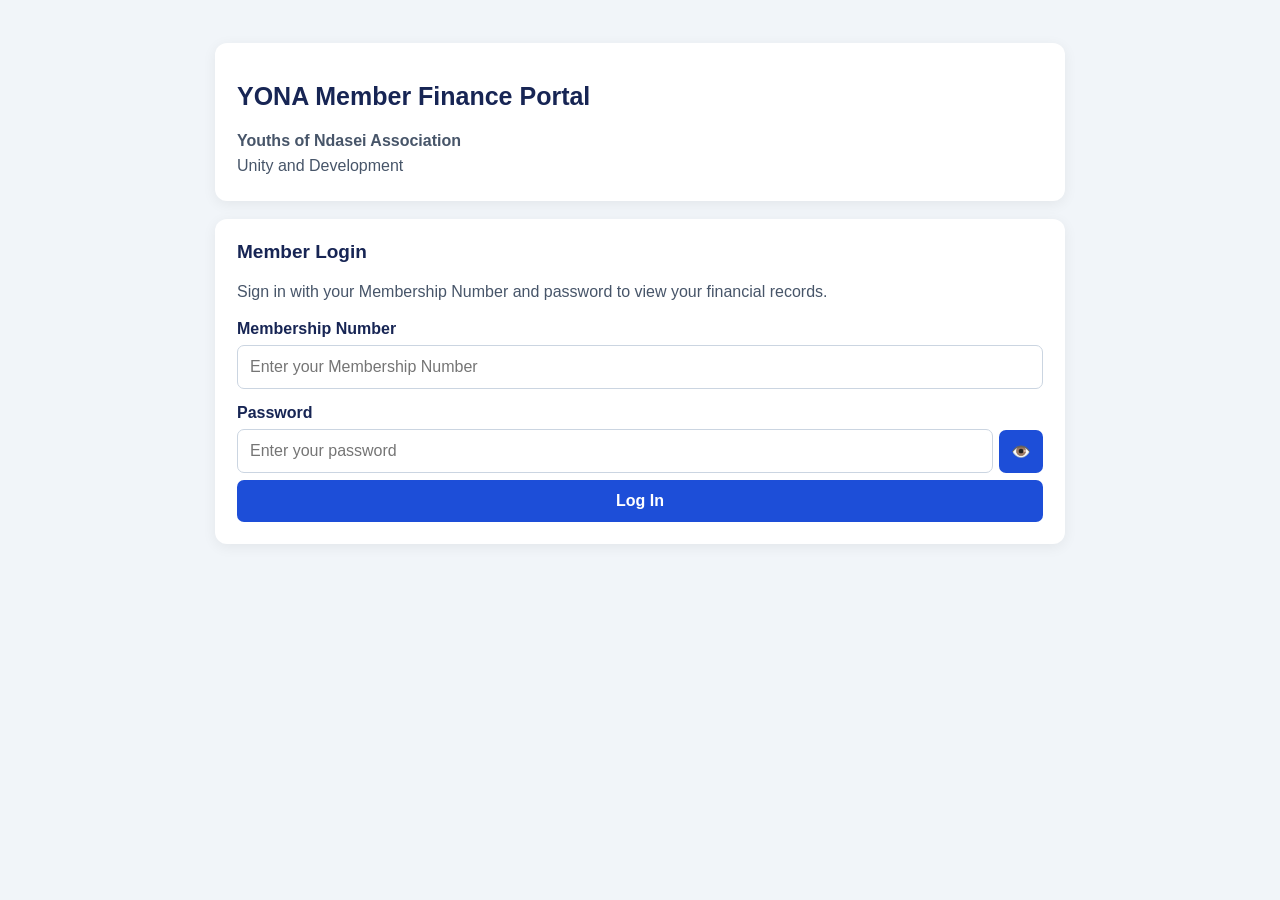
<file: member-portal.html>
<!DOCTYPE html>
<html lang="en">
<head>
<meta charset="UTF-8">
<meta name="viewport" content="width=device-width, initial-scale=1.0">
<title>YONA Member Finance Portal</title>

<style>
* {
  box-sizing: border-box;
}

body {
  margin: 0;
  padding: 18px;
  font-family: Arial, sans-serif;
  background: #f1f5f9;
  color: #172554;
}

.container {
  max-width: 850px;
  margin: 25px auto;
}

.card {
  background: white;
  padding: 22px;
  margin-bottom: 18px;
  border-radius: 12px;
  box-shadow: 0 3px 14px #00000010;
}

h1 { font-size: 25px; }
h2 { font-size: 19px; margin-top: 0; }

.subtitle {
  color: #475569;
  line-height: 1.6;
}

label {
  display: block;
  margin-top: 15px;
  font-weight: bold;
}

input, button {
  width: 100%;
  padding: 12px;
  margin-top: 7px;
  border-radius: 7px;
  font-size: 16px;
}

input { border: 1px solid #cbd5e1; }

button {
  border: 0;
  background: #1d4ed8;
  color: white;
  font-weight: bold;
  cursor: pointer;
}

button:disabled {
  opacity: 0.6;
  cursor: wait;
}

.secondary { background: #475569; }

.hidden { display: none !important; }

.message {
  display: none;
  padding: 12px;
  margin-top: 15px;
  border-radius: 7px;
  overflow-wrap: anywhere;
  white-space: pre-wrap;
}

.success {
  display: block;
  background: #dcfce7;
  color: #166534;
}

.error {
  display: block;
  background: #fee2e2;
  color: #991b1b;
}

.info {
  display: block;
  background: #dbeafe;
  color: #1e40af;
}

.stats {
  display: grid;
  grid-template-columns: repeat(3, minmax(0, 1fr));
  gap: 12px;
}

.stat {
  background: #eff6ff;
  padding: 14px;
  border-radius: 8px;
  overflow-wrap: anywhere;
}

.stat strong {
  display: block;
  font-size: 20px;
  margin-top: 8px;
}

.small {
  font-size: 13px;
  color: #64748b;
  line-height: 1.5;
}

.table-wrap { overflow-x: auto; }

table {
  width: 100%;
  border-collapse: collapse;
  min-width: 580px;
}

th, td {
  padding: 11px;
  text-align: left;
  border-bottom: 1px solid #e2e8f0;
  font-size: 14px;
}

th { background: #eff6ff; }

.empty {
  padding: 20px;
  text-align: center;
  color: #64748b;
}

@media (max-width: 550px) {
  body { padding: 10px; }
  .card { padding: 16px; }
  .stats { grid-template-columns: 1fr; }
}
</style>
</head>

<body>
<div class="container">

  <div class="card">
    <h1>YONA Member Finance Portal</h1>
    <div class="subtitle">
      <strong>Youths of Ndasei Association</strong><br>
      Unity and Development
    </div>
  </div>

  <section id="loginSection" class="card">
    <h2>Member Login</h2>
    <p class="subtitle">
      Sign in with your Membership Number and password
      to view your financial records.
    </p>

    <form id="loginForm">
      <label for="memberNumber">Membership Number</label>
      <input id="memberNumber" type="text"
        autocomplete="username" required
        placeholder="Enter your Membership Number">

     <label for="loginPassword">Password</label>
<div style="display:flex; gap:6px; align-items:center;">
  <input id="loginPassword" type="password"
    autocomplete="current-password" required
    placeholder="Enter your password"
    style="flex:1; min-width:0;">
  <button id="toggleLoginPassword" type="button"
    aria-label="Show password"
    style="width:auto; margin-top:7px;">👁️</button>
</div>
      <button id="loginButton" type="submit">Log In</button>
    </form>

    <div id="loginMessage" class="message" role="status"></div>
  </section>

  <section id="dashboardSection" class="hidden">

    <div class="card">
      <h2>Welcome, <span id="memberName">Member</span></h2>
      <p class="subtitle">
        Membership Number:
        <strong id="memberNumberDisplay"></strong>
      </p>

      <button id="refreshButton" type="button">
        Refresh Financial Records
      </button>

      <button id="logoutButton" class="secondary" type="button">
        Log Out
      </button>

      <div id="dashboardMessage" class="message" role="status"></div>
    </div>

    <div id="passwordSection" class="card hidden">
      <h2>Change Your Password</h2>
      <p class="subtitle">
        Change your temporary password before viewing your records.
        Use at least 10 characters.
      </p>

     <form id="passwordForm">
  <label for="newPassword">New Password</label>
  <div class="password-input-wrap">
    <input
      id="newPassword"
      type="password"
      minlength="10"
      maxlength="128"
      autocomplete="new-password"
      required
    >
    <button type="button" class="password-toggle"
      onclick="togglePasswordVisibility('newPassword', this)"
      aria-label="Show new password">👁️</button>
  </div>

<label for="confirmPassword">Confirm New Password</label>

  <div class="password-input-wrap">
    <input
      id="confirmPassword"
      type="password"
      minlength="10"
      maxlength="128"
      autocomplete="new-password"
      required
    >
    <button type="button" class="password-toggle"
      onclick="togglePasswordVisibility('confirmPassword', this)"
      aria-label="Show confirm password">👁️</button>
  </div>

  <button id="changePasswordButton" type="submit">
    Change Password
  </button>
</form>


      <div id="passwordMessage" class="message" role="status"></div>
    </div>

    <div id="financeSection" class="card hidden">
      <h2>My Financial Summary</h2>

      <div class="stats">
        <div class="stat">
          Total Received
          <strong id="totalReceived">0.00</strong>
        </div>

        <div class="stat">
          Total Paid
          <strong id="totalPaid">0.00</strong>
        </div>

        <div class="stat">
          Net Recorded Amount
          <strong id="netBalance">0.00</strong>
        </div>
      </div>

      <p class="small">
        These figures summarize records returned for your member account.
        They are not an official bank statement.
      </p>
    </div>

    <div id="historySection" class="card hidden">
      <h2>My Financial History</h2>

      <div class="table-wrap">
        <table>
          <thead>
            <tr>
              <th>Date</th>
              <th>Type</th>
              <th>Description</th>
              <th>Direction</th>
              <th>Amount</th>
            </tr>
          </thead>
          <tbody id="financeRows"></tbody>
        </table>
      </div>

      <div id="emptyRecords" class="empty hidden">
        No financial records have been linked to your account yet.
      </div>
    </div>
  </section>
</div>

<script>
"use strict";

const SUPABASE_URL =
  "https://atxeeymireukwbbsczbv.supabase.co";

const SUPABASE_KEY =
  "sb_publishable_Qc3DSCrNuXWmeVOqK_CKoQ_Z_CitoTc";

const FUNCTION_URL =
  SUPABASE_URL + "/functions/v1/yona-member-login";

let memberSession = null;
let memberDetails = null;
let busy = false;

const $ = id => document.getElementById(id);
  
$("toggleLoginPassword").addEventListener("click", () => {
  const password = $("loginPassword");
  const button = $("toggleLoginPassword");
  const show = password.type === "password";

  password.type = show ? "text" : "password";
  button.textContent = show ? "🙈" : "👁️";
  button.setAttribute(
    "aria-label",
    show ? "Hide password" : "Show password"
  );
});
  
function showMessage(id, message, type = "info") {
  const box = $(id);
  box.textContent = message;
  box.className = "message " + type;
}

function hideMessage(id) {
  const box = $(id);
  box.textContent = "";
  box.className = "message";
}

function formatAmount(value) {
  const amount = Number(value);
  if (!Number.isFinite(amount)) return "0.00";

  return amount.toLocaleString("en", {
    minimumFractionDigits: 2,
    maximumFractionDigits: 2
  });
}

function formatDate(value) {
  if (!value) return "—";
  const date = new Date(value);
  return Number.isNaN(date.getTime())
    ? String(value)
    : date.toLocaleDateString();
}

function setButton(button, disabled, text) {
  button.disabled = disabled;
  button.textContent = text;
}

async function callPortal(action, extra = {}) {
  const headers = {
    "Content-Type": "application/json",
    "apikey": SUPABASE_KEY
  };

  if (memberSession) {
    headers["Authorization"] = "Bearer " + memberSession;
  }

  const response = await fetch(FUNCTION_URL, {
    method: "POST",
    headers,
    body: JSON.stringify({ action, ...extra })
  });

  const raw = await response.text();
  let result;

  try {
    result = JSON.parse(raw);
  } catch {
    throw new Error(
      "The server returned an unexpected response. Please try again."
    );
  }

  if (!response.ok || result.success === false) {
    throw new Error(
      result.error || result.message || "The request failed."
    );
  }

  return result;
}

function showDashboard(member) {
  memberDetails = member;

  $("loginSection").classList.add("hidden");
  $("dashboardSection").classList.remove("hidden");

  $("memberName").textContent = member.name || "Member";
  $("memberNumberDisplay").textContent =
    member.member_number || "";

  const mustChange = Boolean(member.must_change_password);

  $("passwordSection").classList.toggle("hidden", !mustChange);
  $("financeSection").classList.toggle("hidden", mustChange);
  $("historySection").classList.toggle("hidden", mustChange);

  if (mustChange) {
    showMessage(
      "passwordMessage",
      "Please change your temporary password before viewing your financial records.",
      "info"
    );
  } else {
    loadRecords();
  }
}

function clearSession() {
  memberSession = null;
  memberDetails = null;

  $("dashboardSection").classList.add("hidden");
  $("loginSection").classList.remove("hidden");

  $("loginForm").reset();
  $("passwordForm").reset();
  $("financeRows").replaceChildren();

  hideMessage("loginMessage");
  hideMessage("dashboardMessage");
  hideMessage("passwordMessage");
}

$("loginForm").addEventListener("submit", async event => {
  event.preventDefault();
  if (busy) return;
  busy = true;

  const button = $("loginButton");
  hideMessage("loginMessage");
  setButton(button, true, "Signing In...");

  try {
    const member_number = $("memberNumber").value.trim();
    const password = $("loginPassword").value;

    const result = await callPortal("login", {
      member_number,
      password
    });

    if (!result.token || !result.member) {
      throw new Error(
        "The server response is missing the member session."
      );
    }

    memberSession = result.token;
    $("loginPassword").value = "";
    showDashboard(result.member);

  } catch (error) {
    showMessage(
      "loginMessage",
      error.message || "Login failed.",
      "error"
    );
  } finally {
    busy = false;
    setButton(button, false, "Log In");
  }
});

$("passwordForm").addEventListener("submit", async event => {
  event.preventDefault();
  if (busy) return;
  busy = true;

  const button = $("changePasswordButton");
  hideMessage("passwordMessage");
  setButton(button, true, "Changing Password...");

  try {
    if (!memberSession || !memberDetails) {
      throw new Error("Please log in again.");
    }

    const newPassword = $("newPassword").value;
    const confirmPassword = $("confirmPassword").value;

    if (newPassword.length < 10 || newPassword.length > 128) {
      throw new Error(
        "Your new password must contain 10 to 128 characters."
      );
    }

    if (newPassword !== confirmPassword) {
      throw new Error("The passwords do not match.");
    }

    const result = await callPortal("change_password", {
      member_id: memberDetails.id,
      new_password: newPassword
    });

    if (result.success === false) {
      throw new Error(
        result.error || "Could not change your password."
      );
    }

    memberDetails.must_change_password = false;
    $("passwordForm").reset();

    $("passwordSection").classList.add("hidden");
    $("financeSection").classList.remove("hidden");
    $("historySection").classList.remove("hidden");

    showMessage(
      "dashboardMessage",
      "Your password has been changed successfully.",
      "success"
    );

    await loadRecords();

  } catch (error) {
    showMessage(
      "passwordMessage",
      error.message || "Could not change your password.",
      "error"
    );
  } finally {
    busy = false;
    setButton(button, false, "Change Password");
  }
});

async function loadRecords() {
  if (!memberSession) return;

  const button = $("refreshButton");
  setButton(button, true, "Loading Records...");
  hideMessage("dashboardMessage");

  try {
    const result = await callPortal("records");
    const records = Array.isArray(result.records)
      ? result.records
      : [];

    renderRecords(records);

  } catch (error) {
    showMessage(
      "dashboardMessage",
      "Could not load your records: " +
      (error.message || "Please try again."),
      "error"
    );
  } finally {
    setButton(button, false, "Refresh Financial Records");
  }
}

function getDirection(record) {
  const value = String(record.direction || "")
    .toLowerCase().trim();

  if (["income", "in", "received", "credit"].includes(value)) {
    return "Received";
  }

  if (["expense", "out", "paid", "debit"].includes(value)) {
    return "Paid";
  }

  return "Unspecified";
}

function togglePasswordVisibility(inputId, button) {
  const input = document.getElementById(inputId);

  if (!input) return;

  if (input.type === "password") {
    input.type = "text";
    button.textContent = "🙈";
    button.setAttribute("aria-label", "Hide password");
  } else {
    input.type = "password";
    button.textContent = "👁️";
    button.setAttribute("aria-label", "Show password");
  }
}
  
function renderRecords(records) {
  const tbody = $("financeRows");
  tbody.replaceChildren();

  let received = 0;
  let paid = 0;

  for (const record of records) {
    const amount = Number(record.amount) || 0;
    const direction = getDirection(record);

    if (direction === "Received") received += amount;
    if (direction === "Paid") paid += amount;

    const row = document.createElement("tr");

    const values = [
      formatDate(record.created_at),
      record.type || record.category || "Other",
      record.description || record.name || "—",
      direction,
      formatAmount(amount)
    ];

    for (const value of values) {
      const cell = document.createElement("td");
      cell.textContent = String(value);
      row.appendChild(cell);
    }

    tbody.appendChild(row);
  }

  $("totalReceived").textContent = formatAmount(received);
  $("totalPaid").textContent = formatAmount(paid);
  $("netBalance").textContent = formatAmount(received - paid);

  $("emptyRecords").classList.toggle(
    "hidden",
    records.length > 0
  );
}

$("refreshButton").addEventListener("click", loadRecords);

$("logoutButton").addEventListener("click", clearSession);
</script>
</body>
</html>
</file>
